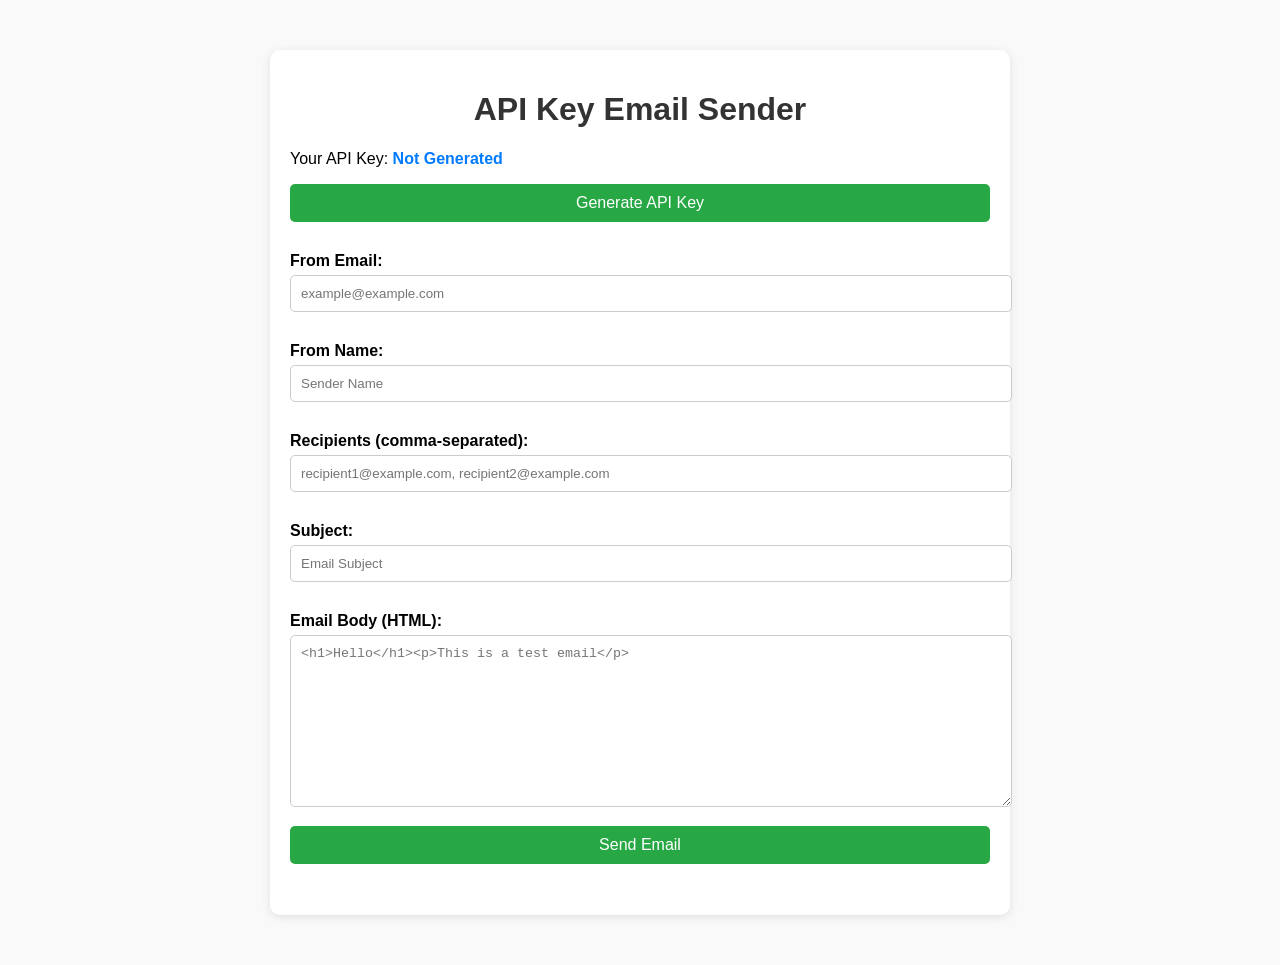
<file: sign in/SMTP sender/index.html>
<!DOCTYPE html>
<html lang="en">
<head>
    <meta charset="UTF-8">
    <meta name="viewport" content="width=device-width, initial-scale=1.0">
    <title>API Key Email Sender</title>
    <style>
        body {
            font-family: Arial, sans-serif;
            background-color: #f9f9f9;
            margin: 0;
            padding: 0;
        }
        .container {
            max-width: 700px;
            margin: 50px auto;
            background: #fff;
            padding: 20px;
            border-radius: 10px;
            box-shadow: 0 2px 10px rgba(0, 0, 0, 0.1);
        }
        h1 {
            text-align: center;
            color: #333;
        }
        label {
            font-weight: bold;
            display: block;
            margin: 15px 0 5px;
        }
        input, textarea, button {
            width: 100%;
            padding: 10px;
            margin-bottom: 15px;
            border: 1px solid #ccc;
            border-radius: 5px;
        }
        button {
            background-color: #28a745;
            color: white;
            font-size: 16px;
            border: none;
            cursor: pointer;
        }
        button:hover {
            background-color: #218838;
        }
        .api-key {
            font-weight: bold;
            color: #007bff;
        }
        .message {
            font-size: 16px;
            text-align: center;
        }
    </style>
</head>
<body>
    <div class="container">
        <h1>API Key Email Sender</h1>
        <div>
            <p>Your API Key: <span id="apiKey" class="api-key">Not Generated</span></p>
            <button id="generateApiKeyBtn">Generate API Key</button>
        </div>

        <form id="emailForm">
            <label for="fromEmail">From Email:</label>
            <input type="email" id="fromEmail" placeholder="example@example.com" required>

            <label for="fromName">From Name:</label>
            <input type="text" id="fromName" placeholder="Sender Name" required>

            <label for="toEmails">Recipients (comma-separated):</label>
            <input type="text" id="toEmails" placeholder="recipient1@example.com, recipient2@example.com" required>

            <label for="subject">Subject:</label>
            <input type="text" id="subject" placeholder="Email Subject" required>

            <label for="htmlContent">Email Body (HTML):</label>
            <textarea id="htmlContent" rows="10" placeholder="<h1>Hello</h1><p>This is a test email</p>" required></textarea>

            <button type="button" id="sendEmailBtn">Send Email</button>
        </form>

        <p id="responseMessage" class="message"></p>
    </div>

    <script>
        let apiKey = null;

        // Generate API Key
        document.getElementById('generateApiKeyBtn').addEventListener('click', async () => {
            const response = await fetch('http://localhost:5000/generate_api_key');
            const result = await response.json();
            apiKey = result.api_key;
            document.getElementById('apiKey').innerText = apiKey;
            alert('API Key generated successfully!');
        });

        // Send Email
        document.getElementById('sendEmailBtn').addEventListener('click', async () => {
            if (!apiKey) {
                alert('Please generate an API key first!');
                return;
            }

            const fromEmail = document.getElementById('fromEmail').value;
            const fromName = document.getElementById('fromName').value;
            const toEmails = document.getElementById('toEmails').value.split(',');
            const subject = document.getElementById('subject').value;
            const htmlContent = document.getElementById('htmlContent').value;

            const response = await fetch('http://localhost:5000/send_email', {
                method: 'POST',
                headers: {
                    'Content-Type': 'application/json',
                    'API-Key': apiKey
                },
                body: JSON.stringify({
                    from_email: fromEmail,
                    from_name: fromName,
                    to_emails: toEmails,
                    subject: subject,
                    html_content: htmlContent
                })
            });

            const result = await response.json();
            document.getElementById('responseMessage').innerText = result.message || result.error;
        });
    </script>
</body>
</html>
</file>
